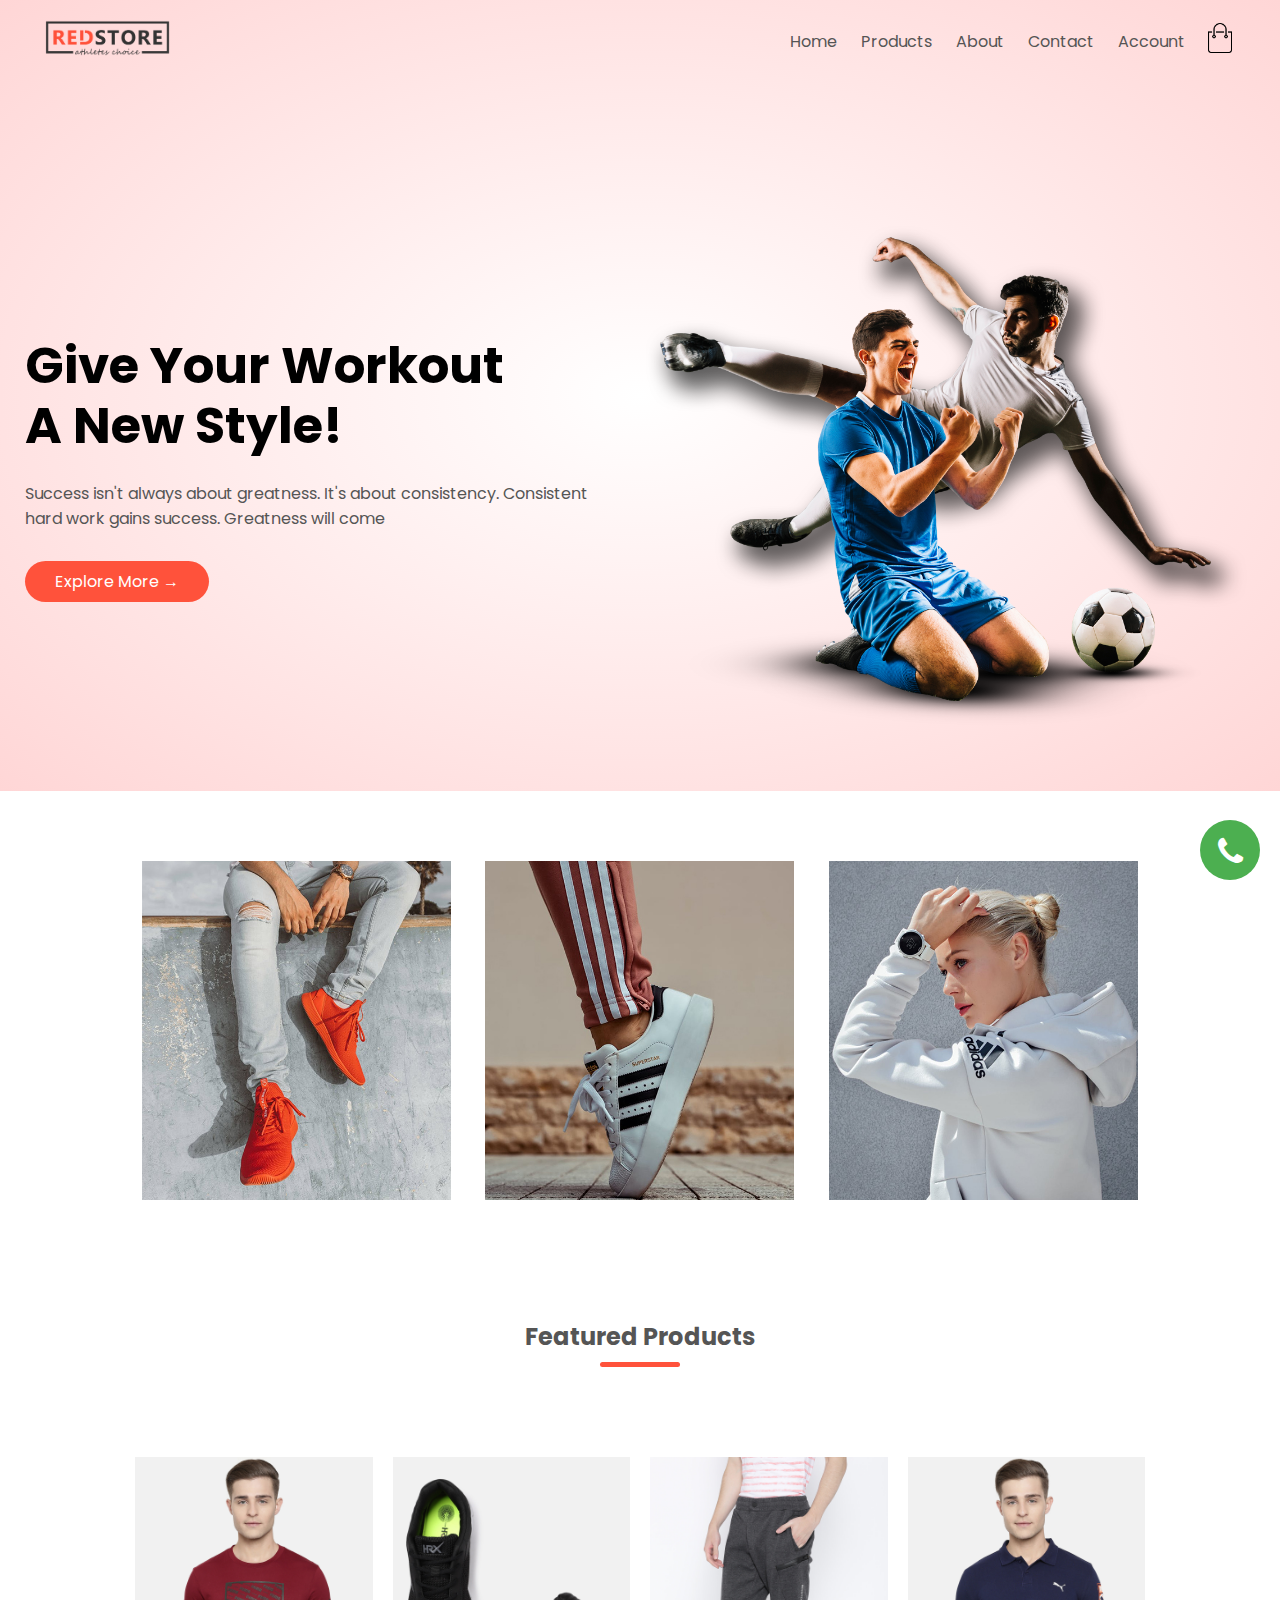
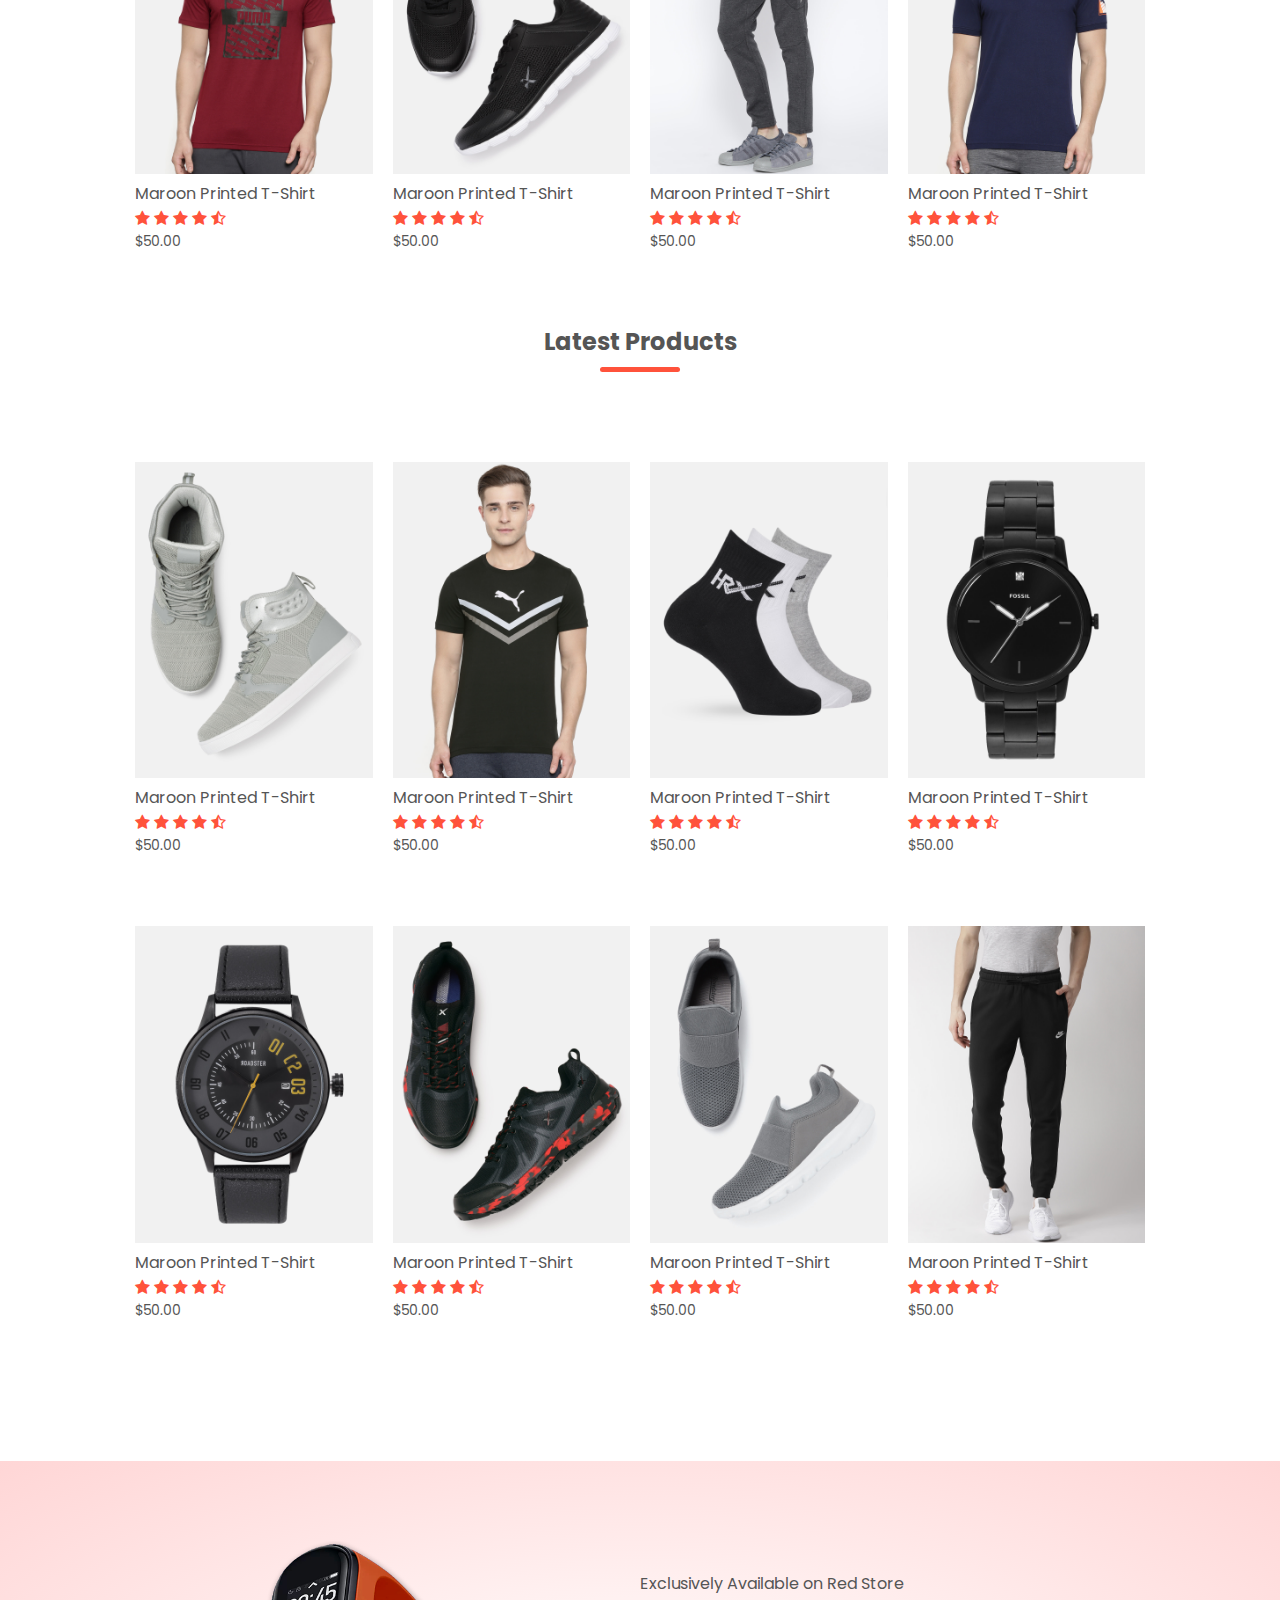
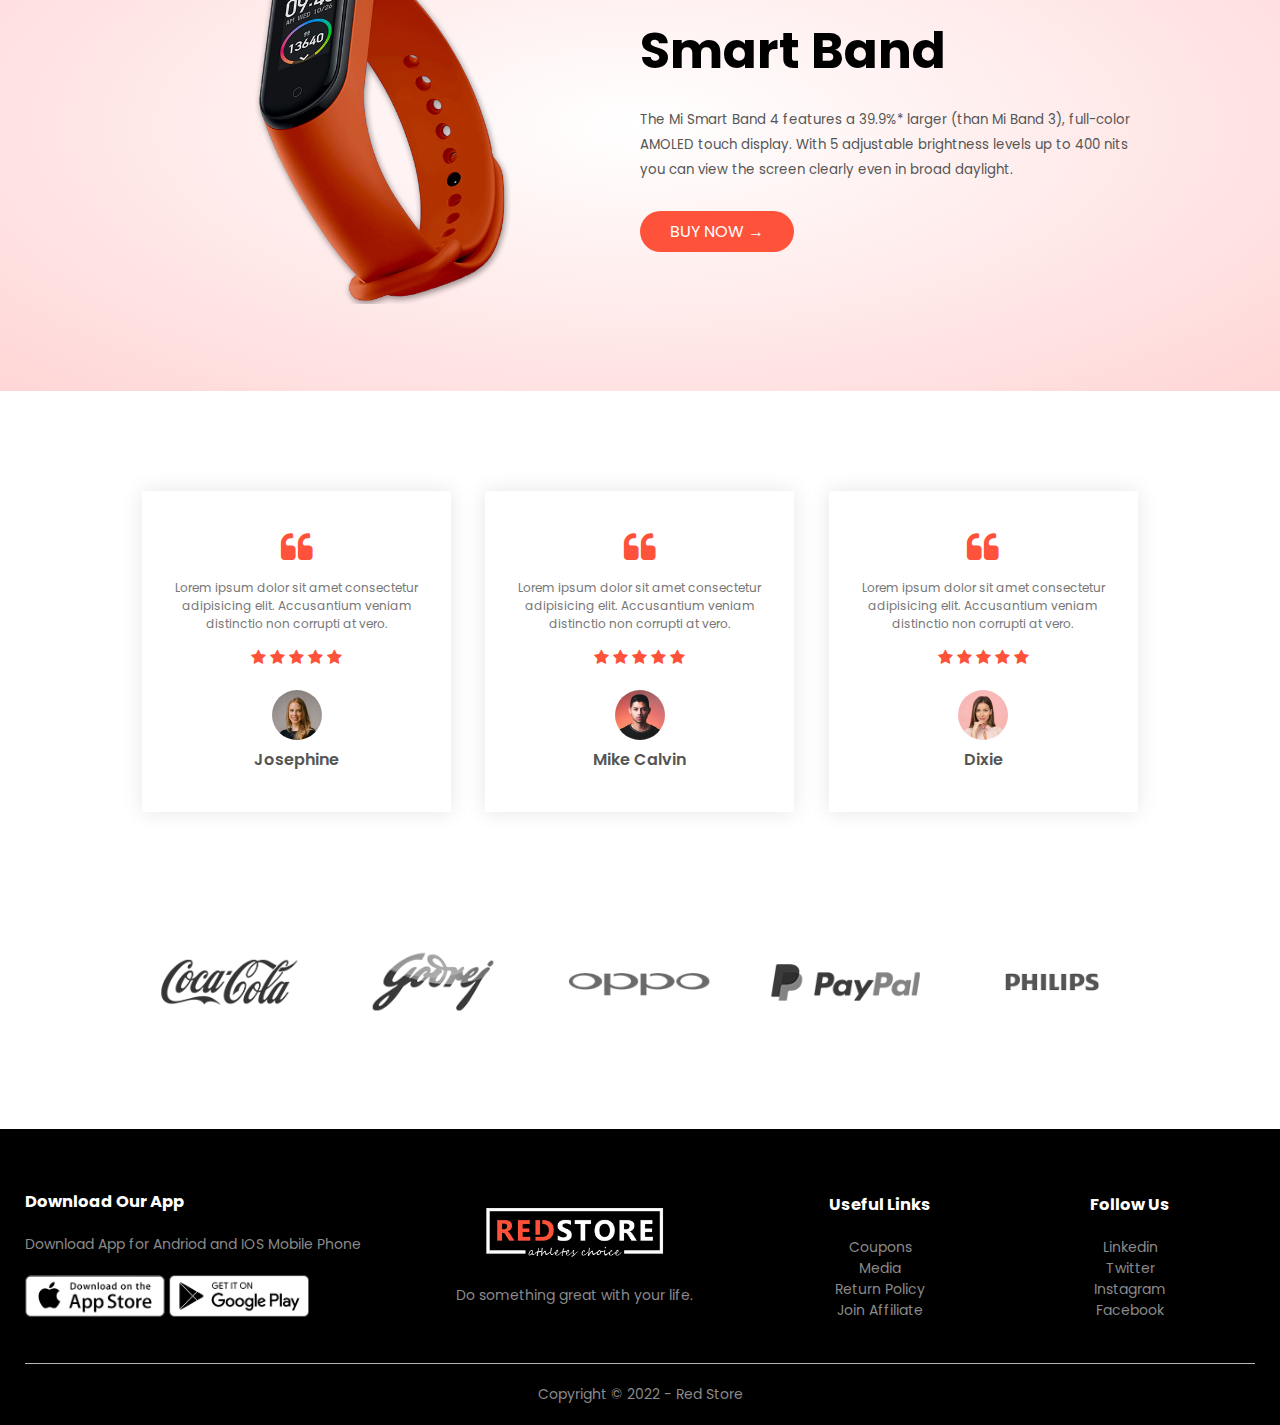
<file: index.html>
<!DOCTYPE html>
<html lang="en">
<head>
    <meta charset="UTF-8">
    <meta http-equiv="X-UA-Compatible" content="IE=edge">
    <meta name="viewport" content="width=device-width, initial-scale=1.0">
    <title>Welcome to Red Store E-Commerce</title>
    <link rel="stylesheet" href="css/style.css">
    <link href="https://fonts.googleapis.com/css2?family=Poppins:wght@300;400;500;600;700&display=swap" rel="stylesheet">
    <link rel="stylesheet" href="font-awesome-4.7.0/css/font-awesome.min.css">
    
</head>
<body>
    <a class="fixedButton" href="tel:XXX-XXXX-XXX">
        <div class="roundedFixedBtn"><i class="fa fa-phone"></i></div>
    </a>
    <!--===========================Header Section Start=======================================-->
    <div class="header">
<div class="container">
    <div class="navbar">
        <div class="logo">
            <a href="index.html"><img src="images/logo.png" width="125px"></a>
        </div>
        <nav>
            <ul id="MenuItems">
                <li><a href="index.html">Home</a></li>
                <li><a href="products.html">Products</a></li>
                <li><a href="#">About</a></li>
                <li><a href="#">Contact</a></li>
                <li><a href="account.html">Account</a></li>
            </ul>
        </nav>
        <a href="cart.html"><img src="images/cart.png" width="30px" height="30px"></a>
        <img src="images/menu.png" class="menu-icon" onclick="menutoggle()">
    </div>

        <div class="row">
            <div class="col-2">
                <h1>Give Your Workout <br>A New Style!</h1>
                <p>Success isn't always about greatness. It's about consistency. Consistent <br>hard work gains success. Greatness will come</p>
                <a href="" class="btn">Explore More &#8594;</a>
            </div>
            <div class="col-2">
                <img src="images/image1.png">
            </div>
     </div>
    </div>
</div>
    <!--===========================Header Section End=======================================-->


<!--========================================Featured Category Section Start==================-->
<div class="categories">
    <div class="small-container">
    <div class="row">
        <div class="col-3">
            <img src="images/category-1.jpg">
        </div>
        <div class="col-3">
            <img src="images/category-2.jpg">
        </div>
        <div class="col-3">
            <img src="images/category-3.jpg">
        </div>
    </div>
</div>
</div>
<!--========================================Featured Category Section End==================-->

<!--========================================Featured Product Start==================-->
<div class="small-container">
    <h2 class="title">Featured Products</h2>
    <div class="row">
        <div class="col-4">
            <img src="images/product-1.jpg">
            <h4>Maroon Printed T-Shirt</h4>
            <div class="rating">
                <i class="fa fa-star"></i>
                <i class="fa fa-star"></i>
                <i class="fa fa-star"></i>
                <i class="fa fa-star"></i>
                <i class="fa fa-star-half-o"></i>
            </div>
            <p>$50.00</p>
        </div>
        <div class="col-4">
            <img src="images/product-2.jpg">
            <h4>Maroon Printed T-Shirt</h4>
            <div class="rating">
                <i class="fa fa-star"></i>
                <i class="fa fa-star"></i>
                <i class="fa fa-star"></i>
                <i class="fa fa-star"></i>
                <i class="fa fa-star-half-o"></i>
            </div>
            <p>$50.00</p>
        </div>
        <div class="col-4">
            <img src="images/product-3.jpg">
            <h4>Maroon Printed T-Shirt</h4>
            <div class="rating">
                <i class="fa fa-star"></i>
                <i class="fa fa-star"></i>
                <i class="fa fa-star"></i>
                <i class="fa fa-star"></i>
                <i class="fa fa-star-half-o"></i>
            </div>
            <p>$50.00</p>
        </div>
        <div class="col-4">
            <img src="images/product-4.jpg">
            <h4>Maroon Printed T-Shirt</h4>
            <div class="rating">
                <i class="fa fa-star"></i>
                <i class="fa fa-star"></i>
                <i class="fa fa-star"></i>
                <i class="fa fa-star"></i>
                <i class="fa fa-star-half-o"></i>
            </div>
            <p>$50.00</p>
        </div>
    </div>
    <h2 class="title">Latest Products</h2>
    <div class="row">
        <div class="col-4">
            <img src="images/product-5.jpg">
            <h4>Maroon Printed T-Shirt</h4>
            <div class="rating">
                <i class="fa fa-star"></i>
                <i class="fa fa-star"></i>
                <i class="fa fa-star"></i>
                <i class="fa fa-star"></i>
                <i class="fa fa-star-half-o"></i>
            </div>
            <p>$50.00</p>
        </div>
        <div class="col-4">
            <img src="images/product-6.jpg">
            <h4>Maroon Printed T-Shirt</h4>
            <div class="rating">
                <i class="fa fa-star"></i>
                <i class="fa fa-star"></i>
                <i class="fa fa-star"></i>
                <i class="fa fa-star"></i>
                <i class="fa fa-star-half-o"></i>
            </div>
            <p>$50.00</p>
        </div>
        <div class="col-4">
            <img src="images/product-7.jpg">
            <h4>Maroon Printed T-Shirt</h4>
            <div class="rating">
                <i class="fa fa-star"></i>
                <i class="fa fa-star"></i>
                <i class="fa fa-star"></i>
                <i class="fa fa-star"></i>
                <i class="fa fa-star-half-o"></i>
            </div>
            <p>$50.00</p>
        </div>
        <div class="col-4">
            <img src="images/product-8.jpg">
            <h4>Maroon Printed T-Shirt</h4>
            <div class="rating">
                <i class="fa fa-star"></i>
                <i class="fa fa-star"></i>
                <i class="fa fa-star"></i>
                <i class="fa fa-star"></i>
                <i class="fa fa-star-half-o"></i>
            </div>
            <p>$50.00</p>
        </div>
    </div>
    <div class="row">
        <div class="col-4">
            <img src="images/product-9.jpg">
            <h4>Maroon Printed T-Shirt</h4>
            <div class="rating">
                <i class="fa fa-star"></i>
                <i class="fa fa-star"></i>
                <i class="fa fa-star"></i>
                <i class="fa fa-star"></i>
                <i class="fa fa-star-half-o"></i>
            </div>
            <p>$50.00</p>
        </div>
        <div class="col-4">
            <img src="images/product-10.jpg">
            <h4>Maroon Printed T-Shirt</h4>
            <div class="rating">
                <i class="fa fa-star"></i>
                <i class="fa fa-star"></i>
                <i class="fa fa-star"></i>
                <i class="fa fa-star"></i>
                <i class="fa fa-star-half-o"></i>
            </div>
            <p>$50.00</p>
        </div>
        <div class="col-4">
            <img src="images/product-11.jpg">
            <h4>Maroon Printed T-Shirt</h4>
            <div class="rating">
                <i class="fa fa-star"></i>
                <i class="fa fa-star"></i>
                <i class="fa fa-star"></i>
                <i class="fa fa-star"></i>
                <i class="fa fa-star-half-o"></i>
            </div>
            <p>$50.00</p>
        </div>
        <div class="col-4">
            <img src="images/product-12.jpg">
            <h4>Maroon Printed T-Shirt</h4>
            <div class="rating">
                <i class="fa fa-star"></i>
                <i class="fa fa-star"></i>
                <i class="fa fa-star"></i>
                <i class="fa fa-star"></i>
                <i class="fa fa-star-half-o"></i>
            </div>
            <p>$50.00</p>
        </div>
    </div>
</div>
<!--========================================Featured Product End==================-->


<!--=================================Offer Start================================-->
<div class="offer">
    <div class="small-container">
         <div class="row">
             <div class="col-2">
                 <img src="images/exclusive.png" class="offer-img">
             </div>
             <div class="col-2">
                 <p>Exclusively Available on Red Store</p>
                 <h1>Smart Band</h1>
                 <small>The Mi Smart Band 4 features a 39.9%* larger (than Mi Band 3), full-color AMOLED touch display.
                    With 5 adjustable brightness levels up to 400 nits you can view the screen clearly even in broad daylight.</small><br>
                    <a href="#"class="btn">BUY NOW &#8594;</a>
             </div>
         </div>
    </div>
</div>
<!--=================================Offer End================================-->


<!--=====================================Testimonial Start==========================-->
<div class="testimonial">
    <div class="small-container">
        <div class="row">
            <div class="col-3">
                <i class="fa fa-quote-left"></i>
                <p>Lorem ipsum dolor sit amet consectetur adipisicing elit. Accusantium veniam distinctio non corrupti at vero.</p>
                <div class="rating">
                    <i class="fa fa-star"></i>
                    <i class="fa fa-star"></i>
                    <i class="fa fa-star"></i>
                    <i class="fa fa-star"></i>
                    <i class="fa fa-star"></i>
                </div>
                <img src="images/user-1.png">
                <h3>Josephine</h3>
            </div>
            <div class="col-3">
                <i class="fa fa-quote-left"></i>
                <p>Lorem ipsum dolor sit amet consectetur adipisicing elit. Accusantium veniam distinctio non corrupti at vero.</p>
                <div class="rating">
                    <i class="fa fa-star"></i>
                    <i class="fa fa-star"></i>
                    <i class="fa fa-star"></i>
                    <i class="fa fa-star"></i>
                    <i class="fa fa-star"></i>
                </div>
                <img src="images/user-2.png">
                <h3>Mike Calvin</h3>
            </div>
            <div class="col-3">
                <i class="fa fa-quote-left"></i>
                <p>Lorem ipsum dolor sit amet consectetur adipisicing elit. Accusantium veniam distinctio non corrupti at vero.</p>
                <div class="rating">
                    <i class="fa fa-star"></i>
                    <i class="fa fa-star"></i>
                    <i class="fa fa-star"></i>
                    <i class="fa fa-star"></i>
                    <i class="fa fa-star"></i>
                </div>
                <img src="images/user-3.png">
                <h3>Dixie</h3>
            </div>
            
        </div>
    </div>
</div>
<!--=====================================Testimonial End==========================-->

<!--==========================================Brands Start=========================-->
<div class="brands">
    <div class="small-container">
        <div class="row">
            <div class="col-5">
               <img src="images/logo-coca-cola.png"> 
            </div>
            <div class="col-5">
                <img src="images/logo-godrej.png">
            </div>
            <div class="col-5">
                <img src="images/logo-oppo.png">
            </div>
            <div class="col-5">
                <img src="images/logo-paypal.png">
            </div>
            <div class="col-5">
                <img src="images/logo-philips.png">
            </div>
        </div>
    </div>
</div>
<!--==========================================Brands End=========================-->

<!--==========================================Footer Start=========================-->
<div class="footer">
    <div class="container">
        <div class="row">
            <div class="footer-col-1">
                <h3>Download Our App</h3>
                <p>Download App for Andriod and IOS Mobile Phone</p>
                <div class="app-log">
                    <img src="images/app-store.png">
                    <img src="images/play-store.png">
                </div>
            </div>
            <div class="footer-col-2">
                <img src="images/logo-white.png">
                <p>Do something great with your life.</p>
            </div>
            <div class="footer-col-3">
                <h3>Useful Links</h3>
                <ul>
                    <li>Coupons</li>
                    <li>Media</li>
                    <li>Return Policy</li>
                    <li>Join Affiliate</li>
                </ul>
            </div>
            <div class="footer-col-4">
                <h3>Follow Us</h3>
                <ul>
                    <li>Linkedin</li>
                    <li>Twitter</li>
                    <li>Instagram</li>
                    <li>Facebook</li>
                </ul>
            </div>
        </div>
        <hr>
        <p class="copyright">Copyright 	&#169; 2022 - Red Store</p>
    </div>
</div>
<!--==========================================Footer End=========================-->
<script>
    var MenuItems=document.getElementById("MenuItems");
    MenuItems.style.maxHeight = "0px";
function menutoggle()
{
    if(MenuItems.style.maxHeight == "0px")
    {
        MenuItems.style.maxHeight="200px";
    }
    else
    {
        MenuItems.style.maxHeight="0px";
    }
}
</script>
</body>

</html>
</file>
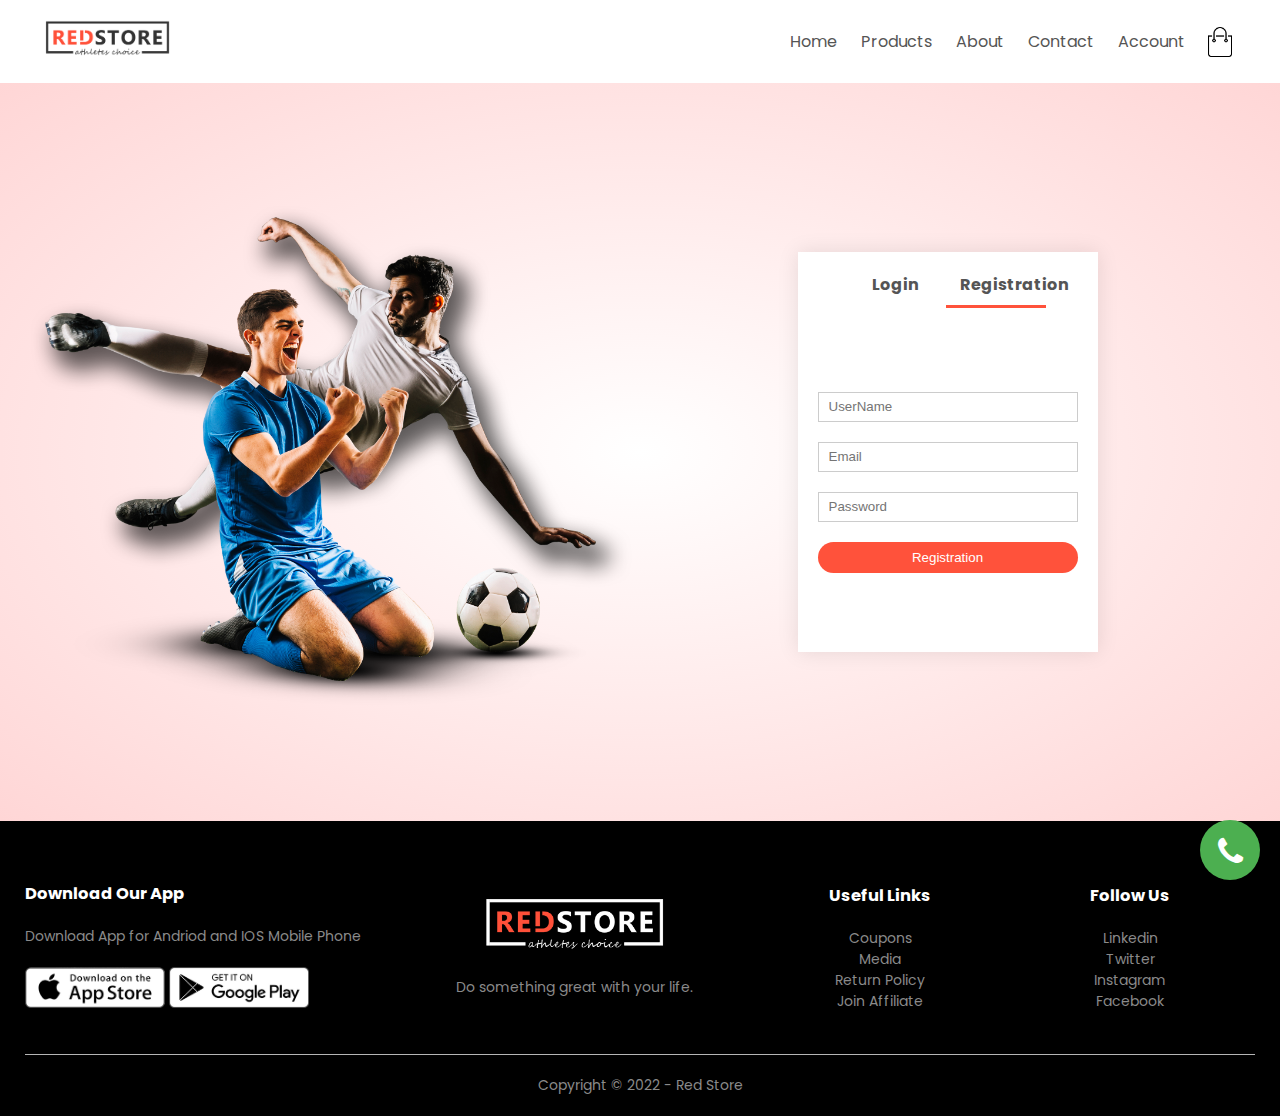
<file: account.html>
<!DOCTYPE html>
<html lang="en">
<head>
    <meta charset="UTF-8">
    <meta http-equiv="X-UA-Compatible" content="IE=edge">
    <meta name="viewport" content="width=device-width, initial-scale=1.0">
    <title>Account - Red Store</title>
    <link rel="stylesheet" href="css/style.css">
    <link href="https://fonts.googleapis.com/css2?family=Poppins:wght@300;400;500;600;700&display=swap" rel="stylesheet">
    <link rel="stylesheet" href="font-awesome-4.7.0/css/font-awesome.min.css">
    
</head>
<body>
    <a class="fixedButton" href="tel:XXX-XXXX-XXX">
        <div class="roundedFixedBtn"><i class="fa fa-phone"></i></div>
    </a>
<!--===========================Header Section Start=======================================-->

<div class="container">
    <div class="navbar">
        <div class="logo">
            <img src="images/logo.png" width="125px">
        </div>
        <nav>
            <ul id="MenuItems">
                <li><a href="index.html">Home</a></li>
                <li><a href="products.html">Products</a></li>
                <li><a href="#">About</a></li>
                <li><a href="#">Contact</a></li>
                <li><a href="account.html">Account</a></li>
            </ul>
        </nav>
        <img src="images/cart.png" width="30px" height="30px">
        <img src="images/menu.png" class="menu-icon" onclick="menutoggle()">
        </div>
    </div>
<!--===========================Header Section End=======================================-->

<!--==================================Account Page Start=================================-->
<div class="account-page">
    <div class="container">
        <div class="row">
            <div class="col-2">
                <img src="images/image1.png" width="100%">
            </div>

            <div class="col-2">
                <div class="form-container">
                    <div class="form-btn">
                        <span onclick="login()">Login</span>
                        <span onclick="register()">Registration</span>
                        <hr id="indicator">
                    </div>
                    <form id="login-form">
                        <input type="text" placeholder="UserName" required>
                        <input type="password" placeholder="Password" required>
                        <button type="submit" class="btn">Login</button>
                        <a href="">Forget Password</a>
                    </form>

                    <form id="registration-form">
                        <input type="text" placeholder="UserName" required>
                        <input type="email" placeholder="Email" required>
                        <input type="password" placeholder="Password" required>
                        <button type="submit" class="btn">Registration</button>
                    
                    </form>
                </div>
            </div>
        </div>
    </div>
</div>

<!--==================================Account Page End=================================-->


<!--==========================================Footer Start=========================-->
<div class="footer">
    <div class="container">
        <div class="row">
            <div class="footer-col-1">
                <h3>Download Our App</h3>
                <p>Download App for Andriod and IOS Mobile Phone</p>
                <div class="app-log">
                    <img src="images/app-store.png">
                    <img src="images/play-store.png">
                </div>
            </div>
            <div class="footer-col-2">
                <img src="images/logo-white.png">
                <p>Do something great with your life.</p>
            </div>
            <div class="footer-col-3">
                <h3>Useful Links</h3>
                <ul>
                    <li>Coupons</li>
                    <li>Media</li>
                    <li>Return Policy</li>
                    <li>Join Affiliate</li>
                </ul>
            </div>
            <div class="footer-col-4">
                <h3>Follow Us</h3>
                <ul>
                    <li>Linkedin</li>
                    <li>Twitter</li>
                    <li>Instagram</li>
                    <li>Facebook</li>
                </ul>
            </div>
        </div>
        <hr>
        <p class="copyright">Copyright 	&#169; 2022 - Red Store</p>
    </div>
</div>
<!--==========================================Footer End=========================-->
<script>
    var MenuItems=document.getElementById("MenuItems");
    MenuItems.style.maxHeight = "0px";
function menutoggle()
{
    if(MenuItems.style.maxHeight == "0px")
    {
        MenuItems.style.maxHeight="200px";
    }
    else
    {
        MenuItems.style.maxHeight="0px";
    }
}
</script>

<script>
    var loginform=document.getElementById("login-form");
    var registerform=document.getElementById("registration-form");
    var indicate=document.getElementById("indicator");

    function register()
    {
        registerform.style.transform="translateX(0px)";
        loginform.style.transform="translateX(0px)";
        indicator.style.transform="translateX(100px)";
    }
    function login()
    {
        registerform.style.transform="translateX(300px)";
        loginform.style.transform="translateX(300px)";
        indicator.style.transform="translateX(0px)";
    }
</script>
</body>

</html>
</file>
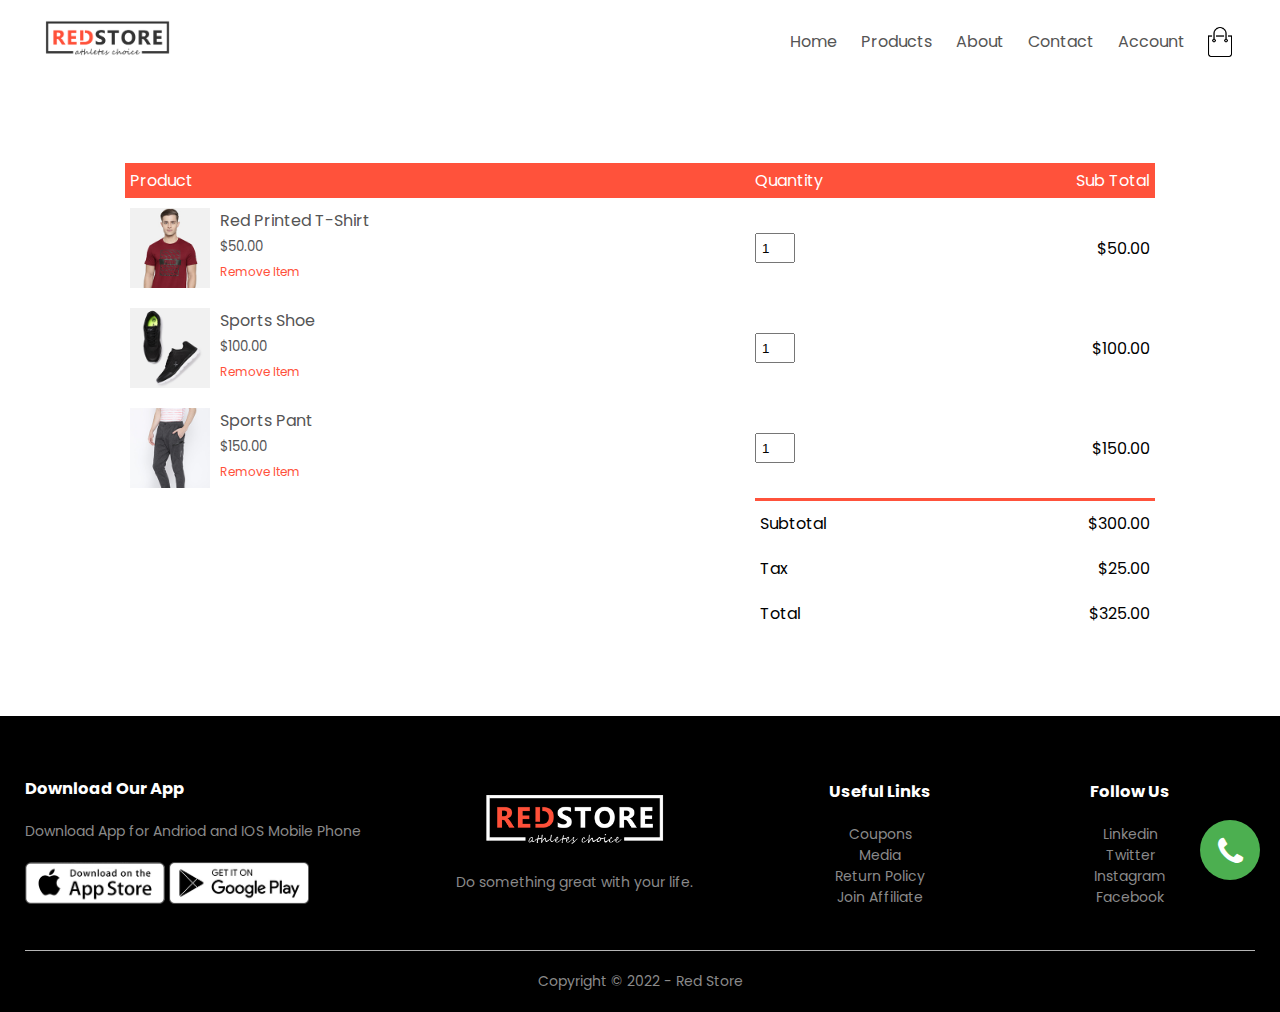
<file: cart.html>
<!DOCTYPE html>
<html lang="en">
<head>
    <meta charset="UTF-8">
    <meta http-equiv="X-UA-Compatible" content="IE=edge">
    <meta name="viewport" content="width=device-width, initial-scale=1.0">
    <title>Product Details - Red Store</title>
    <link rel="stylesheet" href="css/style.css">
    <link href="https://fonts.googleapis.com/css2?family=Poppins:wght@300;400;500;600;700&display=swap" rel="stylesheet">
    <link rel="stylesheet" href="font-awesome-4.7.0/css/font-awesome.min.css">
    
</head>
<body>
    <a class="fixedButton" href="tel:XXX-XXXX-XXX">
        <div class="roundedFixedBtn"><i class="fa fa-phone"></i></div>
    </a>
    <!--===========================Header Section Start=======================================-->

<div class="container">
    <div class="navbar">
        <div class="logo">
            <img src="images/logo.png" width="125px">
        </div>
        <nav>
            <ul id="MenuItems">
                <li><a href="index.html">Home</a></li>
                <li><a href="products.html">Products</a></li>
                <li><a href="#">About</a></li>
                <li><a href="#">Contact</a></li>
                <li><a href="account.html">Account</a></li>
            </ul>
        </nav>
        <img src="images/cart.png" width="30px" height="30px">
        <img src="images/menu.png" class="menu-icon" onclick="menutoggle()">
        </div>
    </div>
    <!--===========================Header Section End=======================================-->

<!--============================Cart Item Details Start=========================-->
 <div class="small-container cart-page">
     <table>
         <tr>
             <th>Product</th>
             <th>Quantity</th>
             <th>Sub Total</th>
         </tr>
         <tr>
             <td>
                 <div class="cart-info">
                     <img src="images/buy-1.jpg">
                     <div>
                         <p>Red Printed T-Shirt</p>
                         <small>$50.00</small><br>
                         <a href="">Remove Item</a>
                     </div>
                 </div>
             </td>
             <td><input type="number" value="1"></td>
             <td>$50.00</td>
         </tr>
         <tr>
            <td>
                <div class="cart-info">
                    <img src="images/buy-2.jpg">
                    <div>
                        <p>Sports Shoe</p>
                        <small>$100.00</small><br>
                        <a href="">Remove Item</a>
                    </div>
                </div>
            </td>
            <td><input type="number" value="1"></td>
            <td>$100.00</td>
            
        </tr>
        <tr>
            <td>
                <div class="cart-info">
                    <img src="images/buy-3.jpg">
                    <div>
                        <p>Sports Pant</p>
                        <small style="text-align: right;">$150.00</small><br>
                        <a href="">Remove Item</a>
                    </div>
                </div>
            </td>
            <td><input type="number" value="1"></td>
            <td>$150.00</td>
        </tr>
     </table>
     <div class="total-price">
         <table>
             <tr>
                 <td>Subtotal</td>
                 <td>$300.00</td>
             </tr>
             <tr>
                <td>Tax</td>
                <td>$25.00</td>
            </tr>
            <tr>
                <td>Total</td>
                <td>$325.00</td>
            </tr>
         </table>
     </div>
 </div>




<!--============================Cart Item Details End=========================-->

<!--==========================================Footer Start=========================-->
<div class="footer">
    <div class="container">
        <div class="row">
            <div class="footer-col-1">
                <h3>Download Our App</h3>
                <p>Download App for Andriod and IOS Mobile Phone</p>
                <div class="app-log">
                    <img src="images/app-store.png">
                    <img src="images/play-store.png">
                </div>
            </div>
            <div class="footer-col-2">
                <img src="images/logo-white.png">
                <p>Do something great with your life.</p>
            </div>
            <div class="footer-col-3">
                <h3>Useful Links</h3>
                <ul>
                    <li>Coupons</li>
                    <li>Media</li>
                    <li>Return Policy</li>
                    <li>Join Affiliate</li>
                </ul>
            </div>
            <div class="footer-col-4">
                <h3>Follow Us</h3>
                <ul>
                    <li>Linkedin</li>
                    <li>Twitter</li>
                    <li>Instagram</li>
                    <li>Facebook</li>
                </ul>
            </div>
        </div>
        <hr>
        <p class="copyright">Copyright 	&#169; 2022 - Red Store</p>
    </div>
</div>
<!--==========================================Footer End=========================-->
<script>
    var MenuItems=document.getElementById("MenuItems");
    MenuItems.style.maxHeight = "0px";
function menutoggle()
{
    if(MenuItems.style.maxHeight == "0px")
    {
        MenuItems.style.maxHeight="200px";
    }
    else
    {
        MenuItems.style.maxHeight="0px";
    }
}

</script>
</body>

</html>
</file>
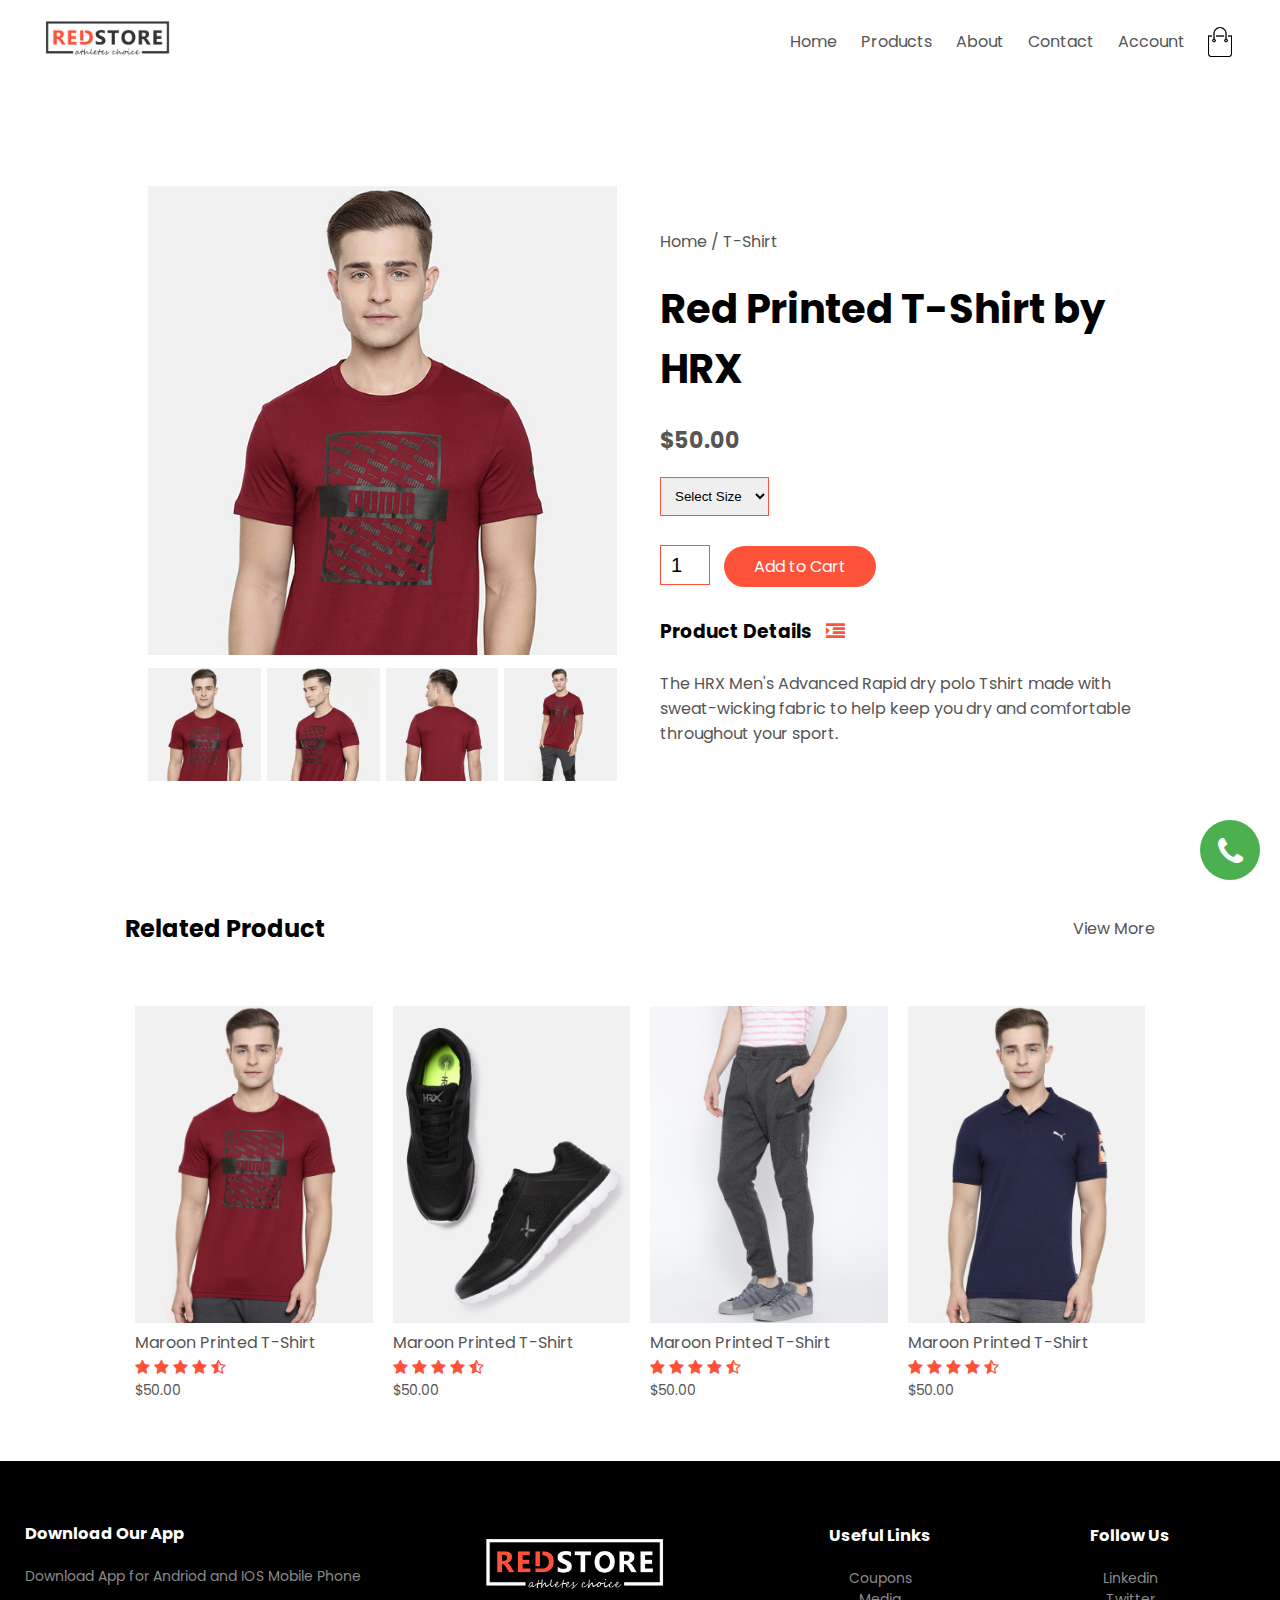
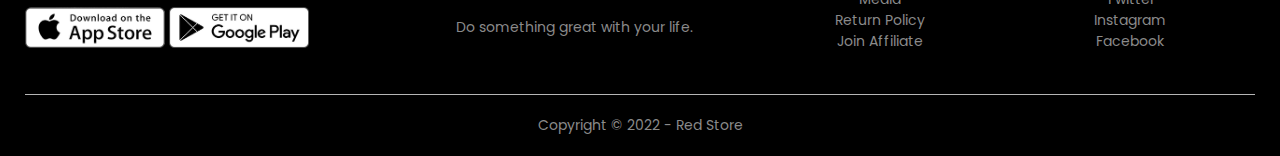
<file: product-details.html>
<!DOCTYPE html>
<html lang="en">
<head>
    <meta charset="UTF-8">
    <meta http-equiv="X-UA-Compatible" content="IE=edge">
    <meta name="viewport" content="width=device-width, initial-scale=1.0">
    <title>Product Details - Red Store</title>
    <link rel="stylesheet" href="css/style.css">
    <link href="https://fonts.googleapis.com/css2?family=Poppins:wght@300;400;500;600;700&display=swap" rel="stylesheet">
    <link rel="stylesheet" href="font-awesome-4.7.0/css/font-awesome.min.css">
    
</head>
<body>
    <a class="fixedButton" href="tel:XXX-XXXX-XXX">
        <div class="roundedFixedBtn"><i class="fa fa-phone"></i></div>
    </a>
    <!--===========================Header Section Start=======================================-->

<div class="container">
    <div class="navbar">
        <div class="logo">
            <img src="images/logo.png" width="125px">
        </div>
        <nav>
            <ul id="MenuItems">
                <li><a href="index.html">Home</a></li>
                <li><a href="products.html">Products</a></li>
                <li><a href="">About</a></li>
                <li><a href="">Contact</a></li>
                <li><a href="account.html">Account</a></li>
            </ul>
        </nav>
        <img src="images/cart.png" width="30px" height="30px">
        <img src="images/menu.png" class="menu-icon" onclick="menutoggle()">
        </div>
    </div>
    <!--===========================Header Section End=======================================-->
<!--===================================Single Product Details Start==============================-->
<div class="small-container single-product">
    <div class="row">
        <div class="col-2">
            <img src="images/gallery-1.jpg" width="100%" id="ProductImg">

            <div class="small-img-row">
                <div class="small-img col">
                    <img src="images/gallery-1.jpg" width="100%" class="small-img">
                </div>
                <div class="small-img col">
                    <img src="images/gallery-2.jpg" width="100%" class="small-img">
                </div>
                <div class="small-img col">
                    <img src="images/gallery-3.jpg" width="100%" class="small-img">
                </div>
                <div class="small-img col">
                    <img src="images/gallery-4.jpg" width="100%" class="small-img">
                </div>
            </div>




        </div>

        <div class="col-2">
            <p>Home / T-Shirt</p>
            <h1>Red Printed T-Shirt by HRX</h1>
            <h4>$50.00</h4>
            <select>
                <option>Select Size</option>
                <option>XXL</option>
                <option>XL</option>
                <option>Large</option>
                <option>Medium</option>
                <option>Small</option>
            </select>
            <input type="number" value="1">
            <a href="" class="btn">Add to Cart</a>
            <h3>Product Details <i class="fa fa-indent"></i></h3><br>
            <p>The HRX Men's Advanced Rapid dry polo Tshirt made with sweat-wicking fabric to help keep you dry and comfortable throughout your sport.</p>
        </div>
    </div>
</div>


<!--===================================Single Product Details End==============================-->

<!--=================================Title Start==========================================-->
<div class="small-container">
    <div class="row row-2">
        <h2>Related Product</h2>
        <p>View More</p>
    </div>
</div>

<!--=================================Title End==========================================-->

<!--========================================Featured Product Start==================-->
<div class="small-container">
    <!-- <h2 class="title">Featured Products</h2> -->

    <div class="row">
        <div class="col-4">
            <img src="images/product-1.jpg">
            <h4>Maroon Printed T-Shirt</h4>
            <div class="rating">
                <i class="fa fa-star"></i>
                <i class="fa fa-star"></i>
                <i class="fa fa-star"></i>
                <i class="fa fa-star"></i>
                <i class="fa fa-star-half-o"></i>
            </div>
            <p>$50.00</p>
        </div>
        <div class="col-4">
            <img src="images/product-2.jpg">
            <h4>Maroon Printed T-Shirt</h4>
            <div class="rating">
                <i class="fa fa-star"></i>
                <i class="fa fa-star"></i>
                <i class="fa fa-star"></i>
                <i class="fa fa-star"></i>
                <i class="fa fa-star-half-o"></i>
            </div>
            <p>$50.00</p>
        </div>
        <div class="col-4">
            <img src="images/product-3.jpg">
            <h4>Maroon Printed T-Shirt</h4>
            <div class="rating">
                <i class="fa fa-star"></i>
                <i class="fa fa-star"></i>
                <i class="fa fa-star"></i>
                <i class="fa fa-star"></i>
                <i class="fa fa-star-half-o"></i>
            </div>
            <p>$50.00</p>
        </div>
        <div class="col-4">
            <img src="images/product-4.jpg">
            <h4>Maroon Printed T-Shirt</h4>
            <div class="rating">
                <i class="fa fa-star"></i>
                <i class="fa fa-star"></i>
                <i class="fa fa-star"></i>
                <i class="fa fa-star"></i>
                <i class="fa fa-star-half-o"></i>
            </div>
            <p>$50.00</p>
        </div>
    </div>

</div>
<!--========================================Featured Product End==================-->

<!--==========================================Footer Start=========================-->
<div class="footer">
    <div class="container">
        <div class="row">
            <div class="footer-col-1">
                <h3>Download Our App</h3>
                <p>Download App for Andriod and IOS Mobile Phone</p>
                <div class="app-log">
                    <img src="images/app-store.png">
                    <img src="images/play-store.png">
                </div>
            </div>
            <div class="footer-col-2">
                <img src="images/logo-white.png">
                <p>Do something great with your life.</p>
            </div>
            <div class="footer-col-3">
                <h3>Useful Links</h3>
                <ul>
                    <li>Coupons</li>
                    <li>Media</li>
                    <li>Return Policy</li>
                    <li>Join Affiliate</li>
                </ul>
            </div>
            <div class="footer-col-4">
                <h3>Follow Us</h3>
                <ul>
                    <li>Linkedin</li>
                    <li>Twitter</li>
                    <li>Instagram</li>
                    <li>Facebook</li>
                </ul>
            </div>
        </div>
        <hr>
        <p class="copyright">Copyright 	&#169; 2022 - Red Store</p>
    </div>
</div>
<!--==========================================Footer End=========================-->
<script>
    var MenuItems=document.getElementById("MenuItems");
    MenuItems.style.maxHeight = "0px";
function menutoggle()
{
    if(MenuItems.style.maxHeight == "0px")
    {
        MenuItems.style.maxHeight="200px";
    }
    else
    {
        MenuItems.style.maxHeight="0px";
    }
}


var ProductImg = document.getElementById("ProductImg");
var SmallImg = document.getElementsByClassName("small-img");

SmallImg[0].onclick = function()
{
    ProductImg.src = SmallImg[0].src;
}
SmallImg[1].onclick = function()
{
    ProductImg.src = SmallImg[1].src;
}
SmallImg[2].onclick = function()
{
    ProductImg.src = SmallImg[2].src;
}
SmallImg[3].onclick=function()
{
    ProductImg.src=SmallImg[3].src;
}

</script>
</body>

</html>
</file>
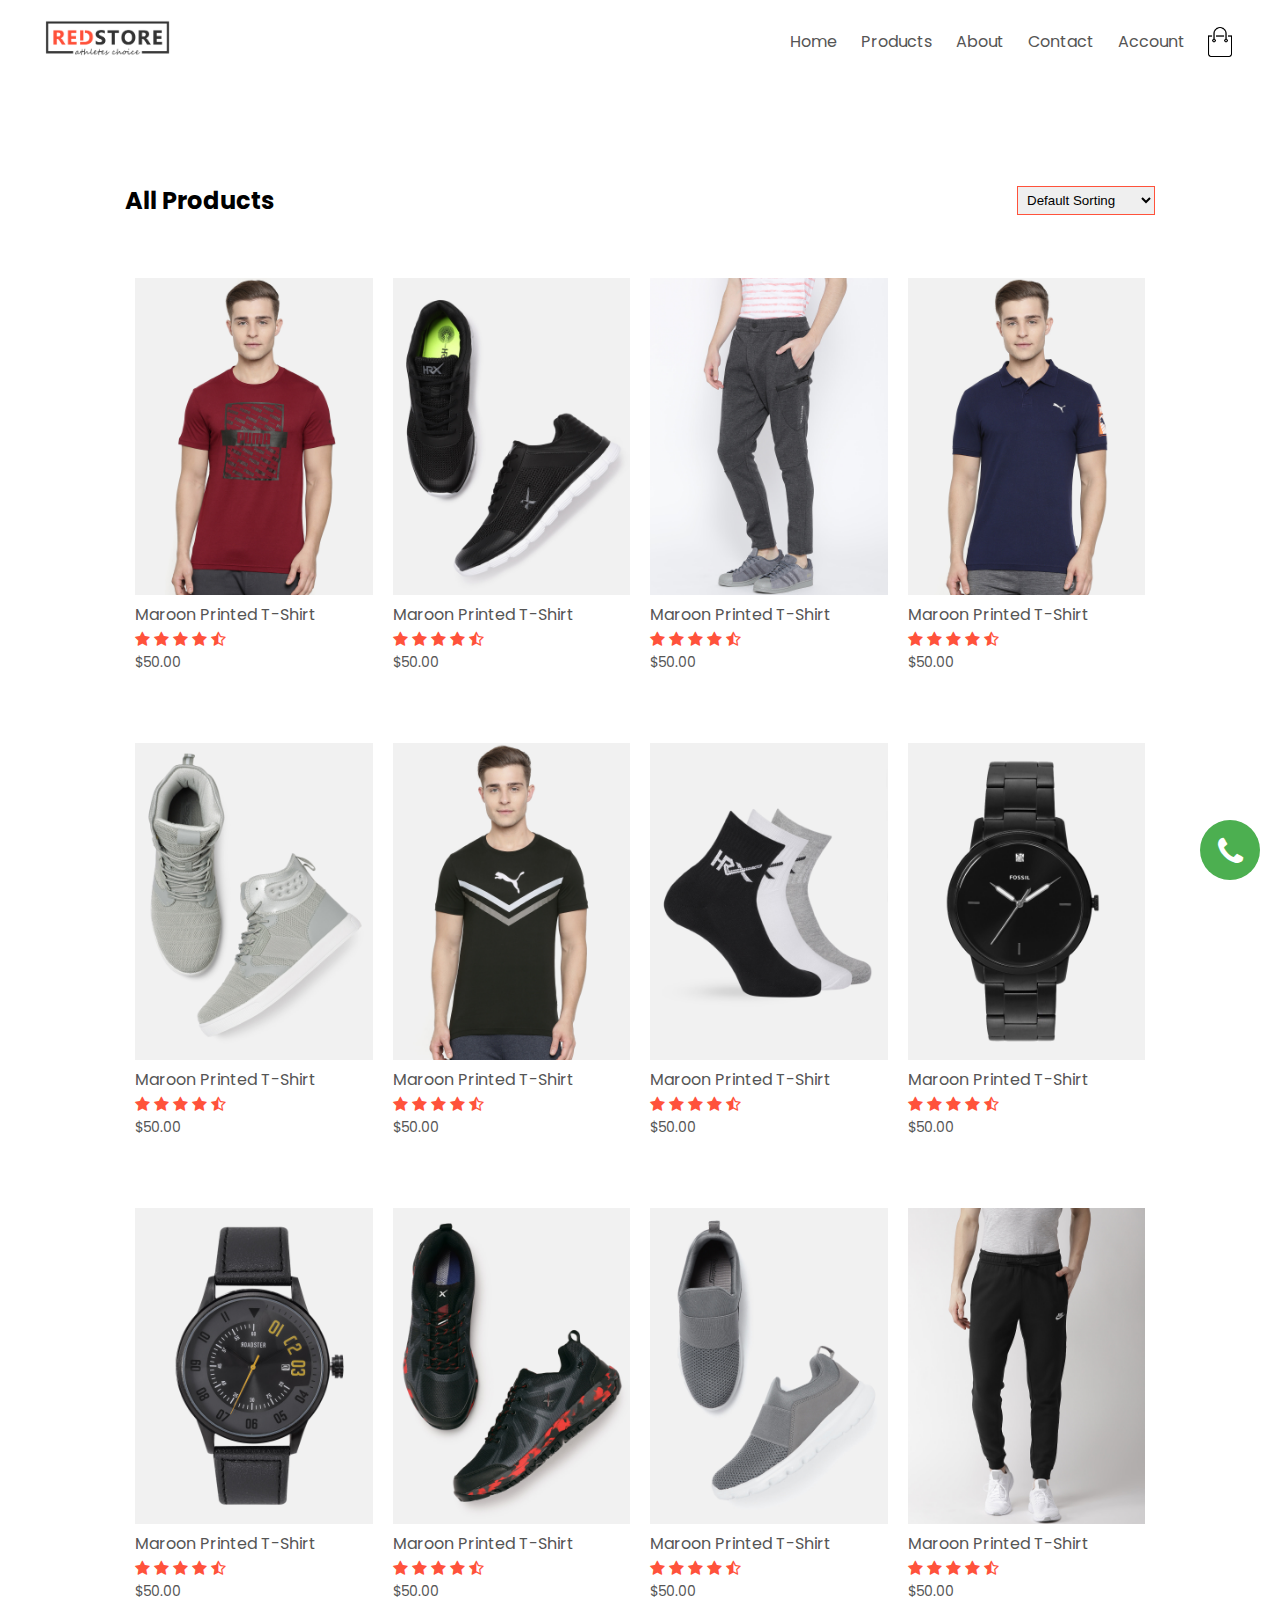
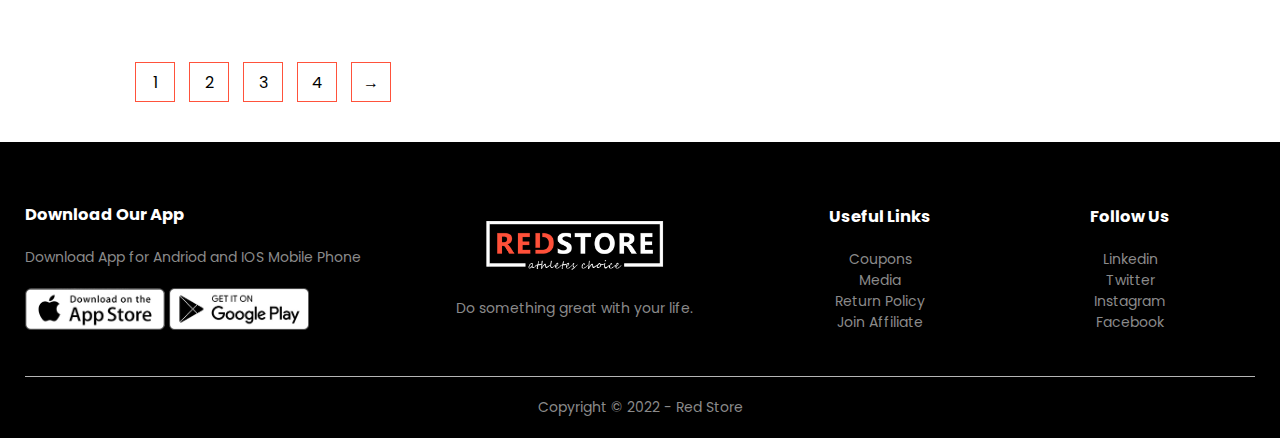
<file: products.html>
<!DOCTYPE html>
<html lang="en">
<head>
    <meta charset="UTF-8">
    <meta http-equiv="X-UA-Compatible" content="IE=edge">
    <meta name="viewport" content="width=device-width, initial-scale=1.0">
    <title>Our Premium Products - Red Store</title>
    <link rel="stylesheet" href="css/style.css">
    <link href="https://fonts.googleapis.com/css2?family=Poppins:wght@300;400;500;600;700&display=swap" rel="stylesheet">
    <link rel="stylesheet" href="font-awesome-4.7.0/css/font-awesome.min.css">
    
</head>
<body>
    <a class="fixedButton" href="tel:XXX-XXXX-XXX">
        <div class="roundedFixedBtn"><i class="fa fa-phone"></i></div>
    </a>
    <!--===========================Header Section Start=======================================-->

<div class="container">
    <div class="navbar">
        <div class="logo">
            <img src="images/logo.png" width="125px">
        </div>
        <nav>
            <ul id="MenuItems">
                <li><a href="index.html">Home</a></li>
                <li><a href="products.html">Products</a></li>
                <li><a href="">About</a></li>
                <li><a href="">Contact</a></li>
                <li><a href="account.html">Account</a></li>
            </ul>
        </nav>
        <img src="images/cart.png" width="30px" height="30px">
        <img src="images/menu.png" class="menu-icon" onclick="menutoggle()">
        </div>
    </div>
    <!--===========================Header Section End=======================================-->

<!--========================================Featured Product Start==================-->
<div class="small-container">
    <!-- <h2 class="title">Featured Products</h2> -->
    <div class="row row-2">
        <h2>All Products</h2>
        <select>
            <option>Default Sorting</option>
            <option>Sort by Price</option>
            <option>Sort by Popularity</option>
            <option>Sort by Rating</option>
            <option>Sort by Sale</option>
        </select>
    </div>
    <div class="row">
        <div class="col-4">
            <a href="product-details.html" target="_blank">
            <img src="images/product-1.jpg"></a>

            <h4>Maroon Printed T-Shirt</h4>
            <div class="rating">
                <i class="fa fa-star"></i>
                <i class="fa fa-star"></i>
                <i class="fa fa-star"></i>
                <i class="fa fa-star"></i>
                <i class="fa fa-star-half-o"></i>
            </div>
            <p>$50.00</p>
        </div>
        <div class="col-4">
            <img src="images/product-2.jpg">
            <h4>Maroon Printed T-Shirt</h4>
            <div class="rating">
                <i class="fa fa-star"></i>
                <i class="fa fa-star"></i>
                <i class="fa fa-star"></i>
                <i class="fa fa-star"></i>
                <i class="fa fa-star-half-o"></i>
            </div>
            <p>$50.00</p>
        </div>
        <div class="col-4">
            <img src="images/product-3.jpg">
            <h4>Maroon Printed T-Shirt</h4>
            <div class="rating">
                <i class="fa fa-star"></i>
                <i class="fa fa-star"></i>
                <i class="fa fa-star"></i>
                <i class="fa fa-star"></i>
                <i class="fa fa-star-half-o"></i>
            </div>
            <p>$50.00</p>
        </div>
        <div class="col-4">
            <img src="images/product-4.jpg">
            <h4>Maroon Printed T-Shirt</h4>
            <div class="rating">
                <i class="fa fa-star"></i>
                <i class="fa fa-star"></i>
                <i class="fa fa-star"></i>
                <i class="fa fa-star"></i>
                <i class="fa fa-star-half-o"></i>
            </div>
            <p>$50.00</p>
        </div>
    </div>
    <div class="row">
        <div class="col-4">
            <img src="images/product-5.jpg">
            <h4>Maroon Printed T-Shirt</h4>
            <div class="rating">
                <i class="fa fa-star"></i>
                <i class="fa fa-star"></i>
                <i class="fa fa-star"></i>
                <i class="fa fa-star"></i>
                <i class="fa fa-star-half-o"></i>
            </div>
            <p>$50.00</p>
        </div>
        <div class="col-4">
            <img src="images/product-6.jpg">
            <h4>Maroon Printed T-Shirt</h4>
            <div class="rating">
                <i class="fa fa-star"></i>
                <i class="fa fa-star"></i>
                <i class="fa fa-star"></i>
                <i class="fa fa-star"></i>
                <i class="fa fa-star-half-o"></i>
            </div>
            <p>$50.00</p>
        </div>
        <div class="col-4">
            <img src="images/product-7.jpg">
            <h4>Maroon Printed T-Shirt</h4>
            <div class="rating">
                <i class="fa fa-star"></i>
                <i class="fa fa-star"></i>
                <i class="fa fa-star"></i>
                <i class="fa fa-star"></i>
                <i class="fa fa-star-half-o"></i>
            </div>
            <p>$50.00</p>
        </div>
        <div class="col-4">
            <img src="images/product-8.jpg">
            <h4>Maroon Printed T-Shirt</h4>
            <div class="rating">
                <i class="fa fa-star"></i>
                <i class="fa fa-star"></i>
                <i class="fa fa-star"></i>
                <i class="fa fa-star"></i>
                <i class="fa fa-star-half-o"></i>
            </div>
            <p>$50.00</p>
        </div>
    </div>
    <div class="row">
        <div class="col-4">
            <img src="images/product-9.jpg">
            <h4>Maroon Printed T-Shirt</h4>
            <div class="rating">
                <i class="fa fa-star"></i>
                <i class="fa fa-star"></i>
                <i class="fa fa-star"></i>
                <i class="fa fa-star"></i>
                <i class="fa fa-star-half-o"></i>
            </div>
            <p>$50.00</p>
        </div>
        <div class="col-4">
            <img src="images/product-10.jpg">
            <h4>Maroon Printed T-Shirt</h4>
            <div class="rating">
                <i class="fa fa-star"></i>
                <i class="fa fa-star"></i>
                <i class="fa fa-star"></i>
                <i class="fa fa-star"></i>
                <i class="fa fa-star-half-o"></i>
            </div>
            <p>$50.00</p>
        </div>
        <div class="col-4">
            <img src="images/product-11.jpg">
            <h4>Maroon Printed T-Shirt</h4>
            <div class="rating">
                <i class="fa fa-star"></i>
                <i class="fa fa-star"></i>
                <i class="fa fa-star"></i>
                <i class="fa fa-star"></i>
                <i class="fa fa-star-half-o"></i>
            </div>
            <p>$50.00</p>
        </div>
        <div class="col-4">
            <img src="images/product-12.jpg">
            <h4>Maroon Printed T-Shirt</h4>
            <div class="rating">
                <i class="fa fa-star"></i>
                <i class="fa fa-star"></i>
                <i class="fa fa-star"></i>
                <i class="fa fa-star"></i>
                <i class="fa fa-star-half-o"></i>
            </div>
            <p>$50.00</p>
        </div>
    </div>
    <!-- <h2 class="title">Featured Products</h2>
    <div class="row">
        <div class="col-4">
            <img src="images/product-5.jpg">
            <h4>Maroon Printed T-Shirt</h4>
            <div class="rating">
                <i class="fa fa-star"></i>
                <i class="fa fa-star"></i>
                <i class="fa fa-star"></i>
                <i class="fa fa-star"></i>
                <i class="fa fa-star-half-o"></i>
            </div>
            <p>$50.00</p>
        </div>
        <div class="col-4">
            <img src="images/product-6.jpg">
            <h4>Maroon Printed T-Shirt</h4>
            <div class="rating">
                <i class="fa fa-star"></i>
                <i class="fa fa-star"></i>
                <i class="fa fa-star"></i>
                <i class="fa fa-star"></i>
                <i class="fa fa-star-half-o"></i>
            </div>
            <p>$50.00</p>
        </div>
        <div class="col-4">
            <img src="images/product-7.jpg">
            <h4>Maroon Printed T-Shirt</h4>
            <div class="rating">
                <i class="fa fa-star"></i>
                <i class="fa fa-star"></i>
                <i class="fa fa-star"></i>
                <i class="fa fa-star"></i>
                <i class="fa fa-star-half-o"></i>
            </div>
            <p>$50.00</p>
        </div>
        <div class="col-4">
            <img src="images/product-8.jpg">
            <h4>Maroon Printed T-Shirt</h4>
            <div class="rating">
                <i class="fa fa-star"></i>
                <i class="fa fa-star"></i>
                <i class="fa fa-star"></i>
                <i class="fa fa-star"></i>
                <i class="fa fa-star-half-o"></i>
            </div>
            <p>$50.00</p>
        </div>
    </div> -->
    <!-- <div class="row">
        <div class="col-4">
            <img src="images/product-9.jpg">
            <h4>Maroon Printed T-Shirt</h4>
            <div class="rating">
                <i class="fa fa-star"></i>
                <i class="fa fa-star"></i>
                <i class="fa fa-star"></i>
                <i class="fa fa-star"></i>
                <i class="fa fa-star-half-o"></i>
            </div>
            <p>$50.00</p>
        </div>
        <div class="col-4">
            <img src="images/product-10.jpg">
            <h4>Maroon Printed T-Shirt</h4>
            <div class="rating">
                <i class="fa fa-star"></i>
                <i class="fa fa-star"></i>
                <i class="fa fa-star"></i>
                <i class="fa fa-star"></i>
                <i class="fa fa-star-half-o"></i>
            </div>
            <p>$50.00</p>
        </div>
        <div class="col-4">
            <img src="images/product-11.jpg">
            <h4>Maroon Printed T-Shirt</h4>
            <div class="rating">
                <i class="fa fa-star"></i>
                <i class="fa fa-star"></i>
                <i class="fa fa-star"></i>
                <i class="fa fa-star"></i>
                <i class="fa fa-star-half-o"></i>
            </div>
            <p>$50.00</p>
        </div>
        <div class="col-4">
            <img src="images/product-12.jpg">
            <h4>Maroon Printed T-Shirt</h4>
            <div class="rating">
                <i class="fa fa-star"></i>
                <i class="fa fa-star"></i>
                <i class="fa fa-star"></i>
                <i class="fa fa-star"></i>
                <i class="fa fa-star-half-o"></i>
            </div>
            <p>$50.00</p>
        </div>
    </div> -->

    <div class="page-btn">
        <span>1</span>
        <span>2</span>
        <span>3</span>
        <span>4</span>
        <span>&#8594;</span>
    </div>
</div>
<!--========================================Featured Product End==================-->

<!--==========================================Footer Start=========================-->
<div class="footer">
    <div class="container">
        <div class="row">
            <div class="footer-col-1">
                <h3>Download Our App</h3>
                <p>Download App for Andriod and IOS Mobile Phone</p>
                <div class="app-log">
                    <img src="images/app-store.png">
                    <img src="images/play-store.png">
                </div>
            </div>
            <div class="footer-col-2">
                <img src="images/logo-white.png">
                <p>Do something great with your life.</p>
            </div>
            <div class="footer-col-3">
                <h3>Useful Links</h3>
                <ul>
                    <li>Coupons</li>
                    <li>Media</li>
                    <li>Return Policy</li>
                    <li>Join Affiliate</li>
                </ul>
            </div>
            <div class="footer-col-4">
                <h3>Follow Us</h3>
                <ul>
                    <li>Linkedin</li>
                    <li>Twitter</li>
                    <li>Instagram</li>
                    <li>Facebook</li>
                </ul>
            </div>
        </div>
        <hr>
        <p class="copyright">Copyright 	&#169; 2022 - Red Store</p>
    </div>
</div>
<!--==========================================Footer End=========================-->
<script>
    var MenuItems=document.getElementById("MenuItems");
    MenuItems.style.maxHeight = "0px";
function menutoggle()
{
    if(MenuItems.style.maxHeight == "0px")
    {
        MenuItems.style.maxHeight="200px";
    }
    else
    {
        MenuItems.style.maxHeight="0px";
    }
}
</script>
</body>

</html>
</file>
<file: css/style.css>
*
{
    margin: 0px;
    padding: 0px;
    box-sizing: border-box;
}
:root
{
    --gray-color: #555;
    --btn-color:#ff523b;
}
::-webkit-scrollbar {
    width: 10px;
  }
  
  /* Track */
  ::-webkit-scrollbar-track {
    box-shadow: inset 0 0 5px grey; 
    border-radius: 10px;
  }
   
  /* Handle */
  ::-webkit-scrollbar-thumb {
    background: var(--btn-color); 
    border-radius: 10px;
  }
  
  /* Handle on hover */
  ::-webkit-scrollbar-thumb:hover {
    background: var(--gray-color);
  } 
body
{
    font-family: 'Poppins', sans-serif;
}
p::selection ,h1::selection,h3::selection,h2::selection,h4::selection,small::selection,li::selection
{
    background: var(--btn-color);
    color: #ffffff;
}
.navbar
{
    display: flex;
    align-items: center;
    padding: 20px;

}
nav
{
    flex: 1;
    text-align: right;
}
nav ul
{
    display: inline-block;
    list-style-type: none;
}
nav ul li
{
    display: inline-block;
    margin-right: 20px;
}
a
{
    text-decoration: none;
    color:var(--gray-color);
}
.container
{
    max-width: 1300px;
    margin:auto;
    padding-left: 25px;
    padding-right: 25px;
}
p
{
    color:var(--gray-color);
}
.row
{
    display: flex;
    align-items: center;
    flex-wrap: wrap;
    justify-content: space-around;
}
.col-2
{
    flex-basis: 50%;
    min-width: 300px;
}
.col-2 img
{
    max-width: 100%;
    padding:50px 0;
}
.col-2 h1
{
    font-size: 50px;
    line-height: 60px;
    margin:25px 0px;
}
.btn
{
    display: inline-block;
    background: var(--btn-color);
    color:#ffffff;  
    padding: 8px 30px;
    margin:30px 0px;
    border-radius: 30px;
    transition: background 0.5s;
}
.btn:hover
{
    background-color: #563434;
}
.header
{
    background: radial-gradient(#ffffff,#ffd6d6);
}
.header .row
{
    margin-top: 70px;
}
.categories
{
    margin: 70px 0px;
}
.col-3
{
    flex-basis: 30%;
    min-width: 250px;
    margin-bottom: 30px;
}
.col-3 img
{
    width: 100%;
}
.small-container
{
    max-width: 1080px;
    margin:auto;
    padding:0px 25px;
}
.col-4
{
    flex-basis: 25%;
    min-width: 200px;
    padding:10px;
    margin-bottom: 50px;
    transition: transform 0.5s;
}
.col-4 img
{
    width: 100%;
}
.title
{
    text-align: center;
    margin: 0 auto 80px;
    position: relative;
    line-height: 60px;
    color:var(--gray-color); 
}
.title::after
{
    content: '';
    background-color: var(--btn-color);
    width:80px;
    height: 5px;
    border-radius: 5px;
    position: absolute;
    bottom: 0;
    left: 50%;
    transform: translateX(-50%);
}
h4
{
    color:var(--gray-color);
    font-weight: normal;   
}
.col-4 p
{
    font-size: 14px;
}
.rating .fa
{
    color: var(--btn-color);
}
.col-4:hover
{
    transform: translateY(-5px);
}
.offer
{
    background: radial-gradient(#ffffff,#ffd6d6);   
    margin-top: 80px;
    padding: 30px 0;
}
.col-2 .offer-img
{
    padding: 50px;
}
small
{
    color:var(--gray-color);
}
.testimonial
{
    padding-top: 100px;
}
.testimonial .col-3
{
    text-align: center;
    padding: 40px 20px;
    box-shadow: 0 0 20px 0px rgba(0,0,0,0.1);
    cursor: pointer;
    transition: transform 0.5s;
}
.testimonial .col-3 img
{
    width: 50px;
    margin-top: 20px;
    border-radius: 50%;
}
.testimonial .col-3:hover
{
    transform: translateY(-10px);
}
.fa.fa-quote-left
{
    color:var(--btn-color);
    font-size:34px;
}
.col-3 p
{
    font-size: 12px;
    margin:12px 0px;
    color: #777;;
}
.testimonial .col-3 h3
{
    font-weight: 600;
    color:var(--gray-color);
    font-size: 16px;
}
.brands
{
    margin:100px auto;
}
.col-5
{
    width: 160px;
}
.col-5 img
{
    width: 100%;
    cursor: pointer;
    filter: grayscale(100%);
}
.col-5 img:hover
{
    filter:grayscale(0%);
}
.footer
{
    background-color: #000000;
    color:#8a8a8a;
    font-size: 14px;
    padding:60px 0 20px;
}
.footer p
{
    color:#8a8a8a;
}
.footer h3
{
    color:#fff;
    margin-bottom: 20px;
}
.footer-col-1,.footer-col-2,.footer-col-3,.footer-col-4
{
    min-width: 250px;
    margin-bottom: 20px;
}
.footer-col-1
{
    flex-basis: 30%;
}
.footer-col-2
{
    flex:1;
    text-align: center;
}
.footer-col-2 img
{
    width: 180px;
    margin-bottom: 20px;
}
.footer-col-3,.footer-col-4
{
    flex-basis: 12%;
    text-align: center;
}
ul
{
    list-style-type: none;
}
.app-log
{
    margin-top: 20px;
}
.app-log img
{
    width: 140px;
}
.footer hr
{
    border: none;
    background: #b5b5b5;
    height: 1px;
    margin: 20px 0;
}
.copyright
{
    text-align: center;
}
.menu-icon
{
    width:28px;
    margin-left: 20px;
    display: none;
}
.row-2
{
    justify-content: space-between;
    margin:100px auto 50px;
}
select
{
    border: 1px solid var(--btn-color);
    padding: 5px;
}
select:focus
{
    outline: none;
}
.page-btn
{
    margin: 0;
    margin-bottom: 40px;
}
.page-btn span
{
    display: inline-block;
    border: 1px solid var(--btn-color);
    margin-left: 10px;
    width:40px;
    height: 40px;
    text-align: center;
    line-height: 40px;
    cursor: pointer;
}
.page-btn span:hover
{
    background-color: var(--btn-color);
    color:#ffffff;
}
.single-product
{
    margin-top: 80px;
}
.single-product .col-2
{
    padding:20px;
}
.single-product h4
{
    margin:20px 0;
    font-size: 22px;
    font-weight: bold;
}
.single-product h1
{
    font-size: 40px;
}
.single-product select
{
    display: block;
    padding:10px;
    margin-top: 20px;
}
.single-product input
{
    width: 50px;
    height:40px;
    padding-left: 10px;
    font-size: 20px;
    margin-right: 10px;
    border: 1px solid var(--btn-color);
}
input:focus
{
    outline: none;
}
.single-product .col-2 img
{
    padding: 3px;
}
.single-product .fa
{
    color:var(--btn-color);
    margin-left: 10px;
}
.small-img-row
{
    display: flex;
    justify-content:space-between;
}
.small-img-col
{
    flex-basis: 24%;
    cursor: pointer;
}
.cart-page
{
    margin:80px auto;
}
table
{
    width: 100%;
    border-collapse: collapse;
}
.cart-info
{
    display: flex;
    flex-wrap: wrap;
}
th
{
    text-align: left;
    padding:5px;
    color:#ffffff;
    background-color: var(--btn-color);
    font-weight: normal;
}
td
{
    padding: 10px 5px;
}
td input
{
    width: 40px;
    padding: 5px;
    height: 30px;
}
td a
{
    color:var(--btn-color);
    font-size: 12px;
}
td img
{
    width: 80px;
    height:80px;
    margin-right: 10px;
}
.total-price
{
    display:flex;
    justify-content: flex-end;
}
.total-price table
{
    border-top: 3px solid var(--btn-color);
    width: 100%;
    max-width: 400px;
}
td:last-child
{
    text-align: right;
}
th:last-child
{
    text-align: right;
}
.account-page
{
    padding: 50px 0;
    background: radial-gradient(#ffffff,#ffd6d6);
}
.form-container
{
    background-color: #ffffff;
    width: 300px;
    height: 400px;
    position: relative;
    text-align: center;
    padding:20px 0;
    margin:auto;
    box-shadow: 0 0 20px 0 rgba(0,0, 0,0.1);
    overflow: hidden;
}
.form-container span
{
    font-weight: bold;
    padding: 0 10px;
    color:var(--gray-color);
    cursor: pointer;
    width: 100px;
    display: inline-block;
}
.form-btn
{
    display: inline-block;
}
.form-container form
{
    max-width: 300px;
    padding: 0 20px;
    position: absolute;
    top:130px;
    transition: transform 1s;
}
form input
{
    width: 100%;
    height:30px;
    margin:10px 0;
    padding:0 10px;
    border:1px solid #ccc;
}
form .btn
{
    width: 100%;
    border:none;
    cursor: pointer;
    margin:10px 0;
}
form .btn:focus
{
    outline:none;
}
form a
{
    font-size: 12px;
}
#indicator
{
    border:none;
    width: 100px;
    height: 3px;
    margin-top: 8px;
    background-color: var(--btn-color);
    transform: translateX(100px);
    transition: transform 1s;
}
#login-form
{
    left: -300px;
}
#registration-form
{
    left:0;
}
/*======Media Query for Menu Start=========*/
@media only screen and (max-width:800px)
{
    nav ul
    {
        position:absolute;
        top:70px;
        left:0;
        background-color: #333;
        width: 100%;
        overflow: hidden;
        transition: max-height 0.5s;
    }
    nav ul li
    {
        display: block;
        margin-right: 50px;
        margin-top: 10px;
        margin-bottom: 10px;
    }
    nav ul li a
    {
        color:#ffff;
    }
    .menu-icon 
    {
        display: block;
        cursor: pointer;
    }
}
/*======Media Query for Menu End=========*/

/*==========================Media Query for less than 600 Start======================*/
@media only screen and (max-width:600px)
{
    .row
    {
        text-align: center;
    }
    .col-2 , .col-3 , .col-4
    {
        flex-basis: 100%;
    }
    .single-product .row
    {
        text-align: left;
    }
    .single-product .col-2
    {
        padding:20px 0px;
    }
    .single-product h1
    {
        font-size: 26px;
        line-height: 32px;
    }
    .cart-info p
    {
        display: none;
    }
    ::-webkit-scrollbar 
    {
        width: 10px;
        height: 10px;
    }

}
.fixedButton{
    position: fixed;
    bottom: 0px;
    right: 0px; 
    padding: 20px;
}
.roundedFixedBtn{
  height: 60px;
  line-height: 64px;  
  width: 60px;  
  font-size: 2em;
  font-weight: bold;
  border-radius: 50%;
  background-color: #4CAF50;
  color: white;
  text-align: center;
  cursor: pointer;
}
/*==========================Media Query for less than 600 End======================*/
</file>
